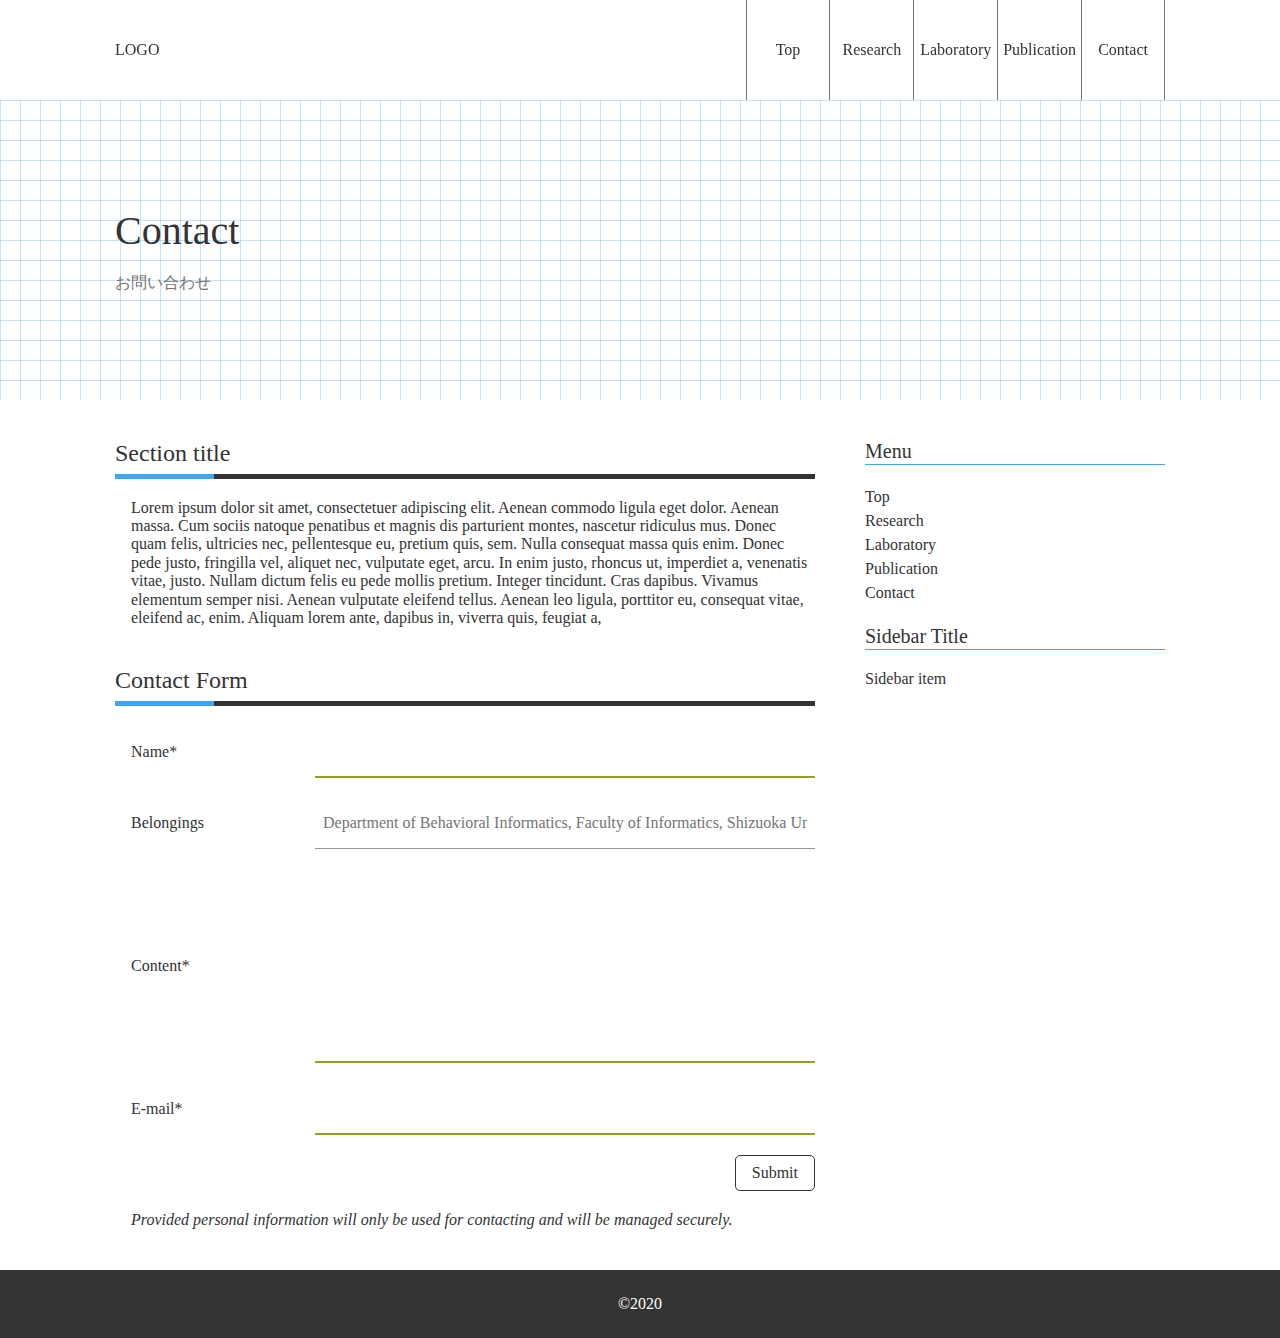
<file: contact.html>
<!DOCTYPE html>
<html lang="ja">
<head>
  <meta charset="UTF-8">
  <meta name="viewport" content="width=device-width, initial-scale=1.0">
  <title>Contact</title>
  <link rel="stylesheet" href="css/destyle.css">
  <link rel="stylesheet" href="css/style.css">
</head>
<body>
  <header>
    <div class="head_items">
      <span class="logo">LOGO</span>
      <nav class="head_nav lgdw">
        <ul class="nav_items">
          <a href="index.html" class="nav_item">
            <li>Top</li>
          </a>
          <a href="research.html" class="nav_item">
            <li>Research</li>
          </a>
          <a href="laboratory.html" class="nav_item">
            <li>Laboratory</li>
          </a>
          <a href="publication.html" class="nav_item">
            <li>Publication</li>
          </a>
          <a href="contact.html" class="nav_item">
            <li>Contact</li>
          </a>
        </ul>
      </nav>
      <nav class="head_nav smdw">
        <button type="button" onclick="onMenuBtn()">MENU</button>
        <ul class="nav_items nav_items__init">
          <a href="index.html" class="nav_item">
            <li>Top</li>
          </a>
          <a href="research.html" class="nav_item">
            <li>Research</li>
          </a>
          <a href="laboratory.html" class="nav_item">
            <li>Laboratory</li>
          </a>
          <a href="publication.html" class="nav_item">
            <li>Publication</li>
          </a>
          <a href="contact.html" class="nav_item">
            <li>Contact</li>
          </a>
        </ul>
      </nav>
    </div>
  </header>
  <div class="hero">
    <div class="hero_content">
      <div class="hero_title">
        <h1>Contact</h1>
      </div>
      <div class="hero_desc">
        <p>お問い合わせ</p>
      </div>
    </div>
  </div>
  <main>
    <div class="container">
      <section class="main_section">
        <div class="main_section__head">
          <h2>Section title</h2>
        </div>
        <div class="main_section__body">
          <p>Lorem ipsum dolor sit amet, consectetuer adipiscing elit. Aenean commodo ligula eget dolor. Aenean massa. Cum sociis natoque penatibus et magnis dis parturient montes, nascetur ridiculus mus. Donec quam felis, ultricies nec, pellentesque eu, pretium quis, sem. Nulla consequat massa quis enim. Donec pede justo, fringilla vel, aliquet nec, vulputate eget, arcu. In enim justo, rhoncus ut, imperdiet a, venenatis vitae, justo. Nullam dictum felis eu pede mollis pretium. Integer tincidunt. Cras dapibus. Vivamus elementum semper nisi. Aenean vulputate eleifend tellus. Aenean leo ligula, porttitor eu, consequat vitae, eleifend ac, enim. Aliquam lorem ante, dapibus in, viverra quis, feugiat a,</p>
        </div>
      </section>
      <section class="main_section">
        <div class="main_section__head">
          <h2>Contact Form</h2>
        </div>
        <div class="main_section__body">
          <form action="#" method="post">
            <div class="form_input">
              <label for="name">Name*</label>
              <input type="text" name="name" id="name" class="form_component" required>
            </div>
            <div class="form_input">
              <label for="belong">Belongings</label>
              <input type="text" name="belong" id="belong" class="form_component" placeholder="Department of Behavioral Informatics, Faculty of Informatics, Shizuoka University">
            </div>
            <div class="form_input">
              <label for="content">Content*</label>
              <textarea name="content" id="content" class="form_component" cols="30" rows="10" required></textarea>
            </div>
            <div class="form_input">
              <label for="email">E-mail*</label>
              <input type="email" name="email" id="email" class="form_component" required>
            </div>
            <div class="form_input">
              <input type="submit" value="Submit" class="form_button">
            </div>
          </form>
          <i>Provided personal information will only be used for contacting and will be managed securely.</i>
        </div>
      </section>
    </div>
  </main>
  <aside>
    <div class="sidebar">
      <section class="sidebar_section">
        <div class="sidebar_section__title">
          <span>Menu</span>
        </div>
        <div class="sidebar_section__body">
          <ul>
            <li>Top</li>
            <li>Research</li>
            <li>Laboratory</li>
            <li>Publication</li>
            <li>Contact</li>
          </ul>
        </div>
      </section>
      <section class="sidebar_section">
        <div class="sidebar_section__title">
          <span>Sidebar Title</span>
        </div>
        <div class="sidebar_section__body">
          <p>Sidebar item</p>
        </div>
      </section>
    </div>
  </aside>
  <footer>
    <div class="foot_items">
      <span>©2020</span>
    </div>
  </footer>
  <script src="js/script.js"></script>
</body>
</html>
</file>
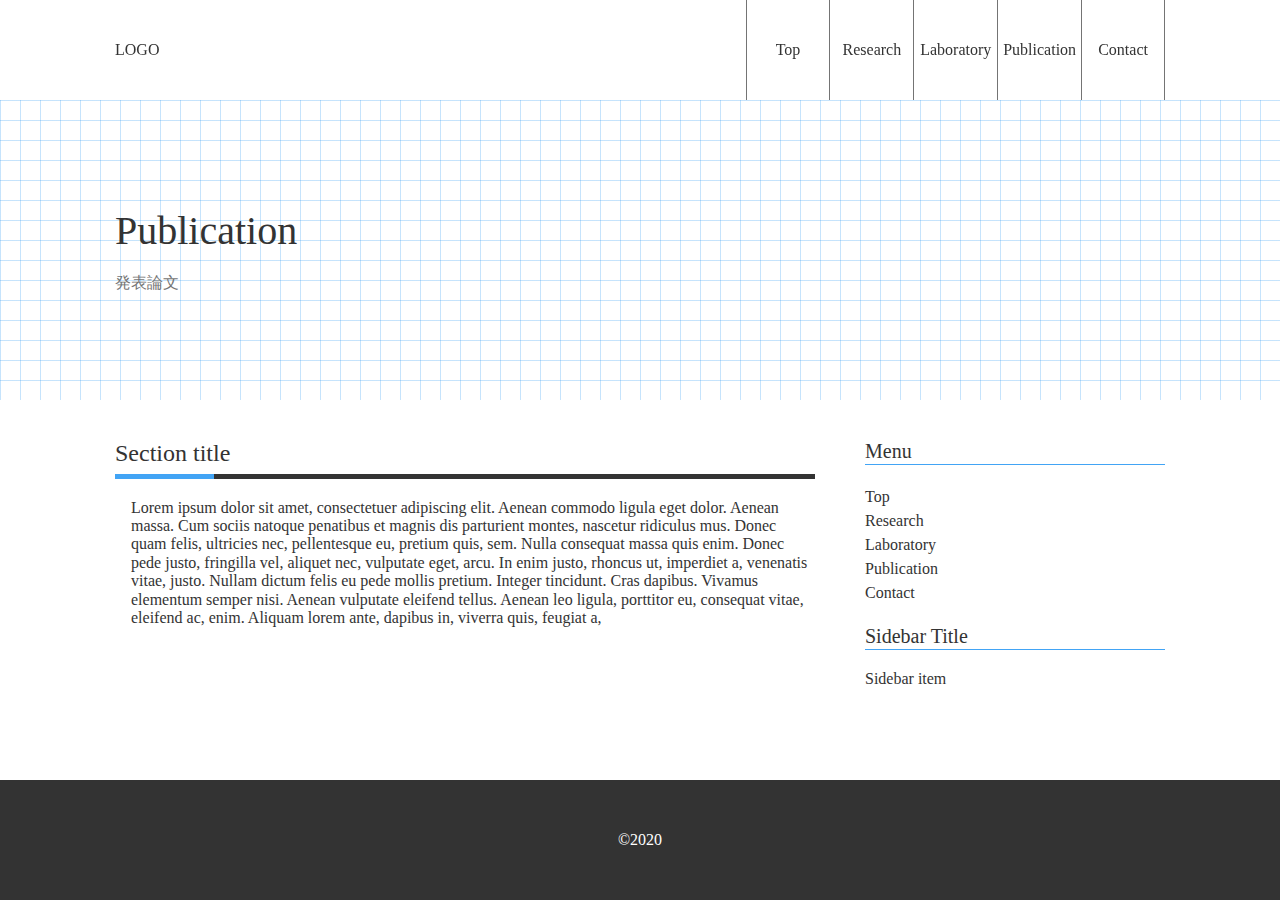
<file: publication.html>
<!DOCTYPE html>
<html lang="ja">
<head>
  <meta charset="UTF-8">
  <meta name="viewport" content="width=device-width, initial-scale=1.0">
  <title>Publication</title>
  <link rel="stylesheet" href="css/destyle.css">
  <link rel="stylesheet" href="css/style.css">
</head>
<body>
  <header>
    <div class="head_items">
      <span class="logo">LOGO</span>
      <nav class="head_nav lgdw">
        <ul class="nav_items">
          <a href="index.html" class="nav_item">
            <li>Top</li>
          </a>
          <a href="research.html" class="nav_item">
            <li>Research</li>
          </a>
          <a href="laboratory.html" class="nav_item">
            <li>Laboratory</li>
          </a>
          <a href="publication.html" class="nav_item">
            <li>Publication</li>
          </a>
          <a href="contact.html" class="nav_item">
            <li>Contact</li>
          </a>
        </ul>
      </nav>
      <nav class="head_nav smdw">
        <button type="button" onclick="onMenuBtn()">MENU</button>
        <ul class="nav_items nav_items__init">
          <a href="index.html" class="nav_item">
            <li>Top</li>
          </a>
          <a href="research.html" class="nav_item">
            <li>Research</li>
          </a>
          <a href="laboratory.html" class="nav_item">
            <li>Laboratory</li>
          </a>
          <a href="publication.html" class="nav_item">
            <li>Publication</li>
          </a>
          <a href="contact.html" class="nav_item">
            <li>Contact</li>
          </a>
        </ul>
      </nav>
    </div>
  </header>
  <div class="hero">
    <div class="hero_content">
      <div class="hero_title">
        <h1>Publication</h1>
      </div>
      <div class="hero_desc">
        <p>発表論文</p>
      </div>
    </div>
  </div>
  <main>
    <div class="container">
      <section class="main_section">
        <div class="main_section__head">
          <h2>Section title</h2>
        </div>
        <div class="main_section__body">
          <p>Lorem ipsum dolor sit amet, consectetuer adipiscing elit. Aenean commodo ligula eget dolor. Aenean massa. Cum sociis natoque penatibus et magnis dis parturient montes, nascetur ridiculus mus. Donec quam felis, ultricies nec, pellentesque eu, pretium quis, sem. Nulla consequat massa quis enim. Donec pede justo, fringilla vel, aliquet nec, vulputate eget, arcu. In enim justo, rhoncus ut, imperdiet a, venenatis vitae, justo. Nullam dictum felis eu pede mollis pretium. Integer tincidunt. Cras dapibus. Vivamus elementum semper nisi. Aenean vulputate eleifend tellus. Aenean leo ligula, porttitor eu, consequat vitae, eleifend ac, enim. Aliquam lorem ante, dapibus in, viverra quis, feugiat a,</p>
        </div>
      </section>
    </div>
  </main>
  <aside>
    <div class="sidebar">
      <section class="sidebar_section">
        <div class="sidebar_section__title">
          <span>Menu</span>
        </div>
        <div class="sidebar_section__body">
          <ul>
            <li>Top</li>
            <li>Research</li>
            <li>Laboratory</li>
            <li>Publication</li>
            <li>Contact</li>
          </ul>
        </div>
      </section>
      <section class="sidebar_section">
        <div class="sidebar_section__title">
          <span>Sidebar Title</span>
        </div>
        <div class="sidebar_section__body">
          <p>Sidebar item</p>
        </div>
      </section>
    </div>
  </aside>
  <footer>
    <div class="foot_items">
      <span>©2020</span>
    </div>
  </footer>
  <script src="js/script.js"></script>
</body>
</html>
</file>
<file: css/style.css>
html{color:#333;font-size:16px}body{max-width:100vw;min-height:100vh}h1{font-size:40px}h2{font-size:24px;border-image:linear-gradient(0.25turn, #42a4f5 100px, #333 100px) 1/0 0 5px 0;border-bottom:solid;margin-bottom:20px;padding-bottom:8px}h3{font-size:20px}h4{font-size:17.6px}h5{font-size:16px}ul,li{line-height:1.5rem}img{width:100%}form{display:flex;flex-direction:column}label{margin-right:5rem}textarea{resize:none}.form_input{align-items:center;display:flex;flex-direction:row;margin-bottom:20px}.form_component{border-bottom:1px solid #959595;line-height:1rem;margin-left:auto;padding:1rem .5rem;width:100%;max-width:500px}.form_component:focus{background-color:#EFD0FF;border-bottom-color:#333;border-bottom-width:2px}.form_component:required:invalid{border-bottom-color:#949F23;border-bottom-width:2px}.form_button{border:1px solid #333;border-radius:5px;margin-left:auto;padding:.5rem 1rem}.form_button:hover{background-color:#42a4f5;border-color:transparent;color:#fff}header{display:flex;flex-direction:column;justify-content:center;background-color:rgba(255,255,255,0.8);position:fixed;width:100%;height:50px;padding:0 20px}@media (min-width: 890px){header{padding:0}}.header-expand{transition:all .25s ease-in-out}.header-shrink{background-color:#fff;height:50px;transition:all .3s ease-in-out}.header-unfix{transform:translateY(-100%);transition:transform .5s ease-in-out}.header-fix{transform:translateY(0)}.head_items{height:100%;display:flex;flex-direction:row;align-items:center}.head_nav{display:flex;margin-left:auto;height:100%}.nav_items{height:100%}.nav_item{display:flex;align-items:center;justify-content:center;padding:0 5px;border-left:1px solid #747474;transition:all .5s ease-in-out}.nav_item:hover{background-color:rgba(245,147,66,0.8);color:#fff;transition:all .5s ease-in-out}.nav_item:last-child{border-right:1px solid #747474}.lgdw{display:none}.lgdw .nav_items{display:grid;grid-template-columns:repeat(5, 1fr);grid-template-rows:1fr}.smdw .nav_items{background-color:#fff;display:block;position:fixed;top:50px;right:0;height:fit-content;width:35%}.smdw .nav_item{border:none;margin-bottom:10px}.smdw .nav_item .nav_item:last-child{margin-bottom:0}.smdw .nav_items__close{animation:huwaClose .5s linear;animation-fill-mode:forwards}.smdw .nav_items__open{animation:huwaOpen .5s linear}.smdw .nav_items__init{display:none}@keyframes huwaOpen{0%{opacity:0}100%{opacity:1}}@keyframes huwaClose{0%{opacity:1}100%{opacity:0;display:none}}.hero{background-color:#ffffff;opacity:1;background-image:linear-gradient(rgba(66,164,245,0.3) 1px, transparent 1px),linear-gradient(to right, rgba(66,164,245,0.3) 1px, #fff 1px);background-size:20px 20px;display:flex;justify-content:center;align-items:center}.hero_content{animation:trans .5s linear;display:flex;flex-direction:column;width:fit-content}@keyframes trans{0%{opacity:0;transform:translateX(-25px)}100%{opacity:1;transform:translateX(0)}}.hero_title{height:100%;margin-bottom:20px}.hero_desc{color:#747474}.main_section{margin-bottom:40px}.main_section:last-child{margin-bottom:0}.main_section .main_section__body{margin-left:1rem}.main_section .main_section__body .list{margin:20px 0}aside{display:none}.sidebar_section{margin-bottom:20px}.sidebar_section:last-child{margin-bottom:0}.sidebar_section__title{border-bottom:1px solid #42a4f5;font-size:1.25rem;margin-bottom:20px;padding-bottom:1px}footer{background-color:#333;color:#fff;align-items:center}.foot_items{align-items:center;display:flex;flex-direction:column}.foot_copyright{margin:25px 0 0}.foot_sitemap{display:none;flex-direction:row;margin-left:auto;margin-right:auto}.foot_sitemap ul{margin-right:3rem;width:120px}.foot_sitemap ul:last-child{margin-right:0}.foot_sitemap li{font-size:.8rem;padding-left:.5rem}.foot_sitemap li:first-child{border-bottom:1px solid #42a4f5;font-size:1rem;padding:0 1rem 1px 0;margin-bottom:.5rem}.foot_sitemap li:last-child{margin-bottom:0}.card-cont{display:grid;grid-template-columns:repeat(2, 1fr);grid-gap:5px}@media (min-width: 768px){.card-cont{grid-template-columns:repeat(3, 1fr)}}.card{display:flex;flex-direction:column;background-color:#fff;box-shadow:1px 2px 9px -4px #333;padding:20px;width:100%}.card-img{align-self:center;height:auto;max-width:50%}.card_head{margin-bottom:10px}.card_body{margin-bottom:20px}.card_division{align-self:center;border-top:1px solid #333;margin-bottom:20px;width:95%}.card_foot{margin-top:auto}.card_foot .card_foot__link{display:flex;align-items:center}.card_foot .card_foot__link::after{content:'';display:inline-block;width:1.5rem;height:1.5rem;background-image:url("../img/chevron_right-24px.svg");background-size:contain;vertical-align:middle}.list{list-style-type:disc;padding-left:1rem}.info_item{border-bottom:1px solid #747474;margin-bottom:20px}.info_item:last-child{margin-bottom:0}.info__title{display:flex;flex-direction:column;margin-bottom:10px}.info__title time{color:#747474;font-size:12.8px}.info__title span{font-size:20px}.info__body{margin-bottom:10px;padding-left:1rem}body{display:grid;grid-template-columns:10px 1fr 10px;grid-template-rows:50px 200px 20px auto auto 20px 50px}header{grid-column:1 / -1;grid-row:1 / 2}.head_items,.foot_items{grid-column:2 / -2}.hero{display:grid;grid-column:1 / -1;grid-row:2 / 3;grid-template-columns:inherit;grid-template-rows:auto}.hero_content{grid-column:2 / -2}main{grid-column:2 / -2;grid-row:4 / 5}aside{grid-column:2 / -2;grid-row:5 / 6}footer{grid-column:1 / -1;grid-row:-1 / -2;display:grid;grid-template-columns:inherit;grid-template-rows:auto}@media (min-width: 890px){header{height:100px}.lgdw{display:block}.smdw{display:none}aside{display:block}.foot_sitemap{display:flex}body{display:grid;grid-template-columns:minmax(30px, 1fr) 600px 30px 200px minmax(30px, 1fr);grid-template-rows:100px 300px 40px auto 40px auto}header{grid-column:1 / -1;grid-row:1 / 2;display:grid;grid-template-columns:inherit;grid-template-rows:auto}.head_items,.foot_items{grid-column:2 / -2}.hero{display:grid;grid-column:1 / -1;grid-row:2 / 3;grid-template-columns:inherit;grid-template-rows:auto}.hero_content{grid-column:2 / -2}main{grid-column:2 / 3;grid-row:4 / 5}aside{grid-column:4 / -2;grid-row:4 / 5}footer{grid-column:1 / -1;grid-row:-1 / -2;display:grid;grid-template-columns:inherit;grid-template-rows:auto;padding:25px 0}}@media (min-width: 1150px){body{display:grid;grid-template-columns:minmax(50px, 1fr) 700px 50px 300px minmax(50px, 1fr);grid-template-rows:100px 300px 40px auto 40px auto}header{grid-column:1 / -1;grid-row:1 / 2;display:grid;grid-template-columns:inherit;grid-template-rows:auto}.head_items,.foot_items{grid-column:2 / -2}.hero{display:grid;grid-column:1 / -1;grid-row:2 / 3;grid-template-columns:inherit;grid-template-rows:auto}.hero_content{grid-column:2 / -2}main{grid-column:2 / 3;grid-row:4 / 5}aside{grid-column:4 / -2;grid-row:4 / 5}footer{grid-column:1 / -1;grid-row:-1 / -2;display:grid;grid-template-columns:inherit;grid-template-rows:auto}}
</file>
<file: css/destyle.css>
/*! destyle.css v2.0.2 | MIT License | https://github.com/nicolas-cusan/destyle.css */

/* Reset box-model and set borders */
/* ============================================ */

*,
::before,
::after {
  box-sizing: border-box;
  border-style: solid;
  border-width: 0;
}

/* Document */
/* ============================================ */

/**
 * 1. Correct the line height in all browsers.
 * 2. Prevent adjustments of font size after orientation changes in iOS.
 * 3. Remove gray overlay on links for iOS.
 */

html {
  line-height: 1.15; /* 1 */
  -webkit-text-size-adjust: 100%; /* 2 */
  -webkit-tap-highlight-color: transparent; /* 3*/
}

/* Sections */
/* ============================================ */

/**
 * Remove the margin in all browsers.
 */

body {
  margin: 0;
}

/**
 * Render the `main` element consistently in IE.
 */

main {
  display: block;
}

/* Vertical rhythm */
/* ============================================ */

p,
table,
blockquote,
address,
pre,
iframe,
form,
figure,
dl {
  margin: 0;
}

/* Headings */
/* ============================================ */

h1,
h2,
h3,
h4,
h5,
h6 {
  font-size: inherit;
  line-height: inherit;
  font-weight: inherit;
  margin: 0;
}

/* Lists (enumeration) */
/* ============================================ */

ul,
ol {
  margin: 0;
  padding: 0;
  list-style: none;
}

/* Lists (definition) */
/* ============================================ */

dt {
  font-weight: bold;
}

dd {
  margin-left: 0;
}

/* Grouping content */
/* ============================================ */

/**
 * 1. Add the correct box sizing in Firefox.
 * 2. Show the overflow in Edge and IE.
 */

hr {
  box-sizing: content-box; /* 1 */
  height: 0; /* 1 */
  overflow: visible; /* 2 */
  border-top-width: 1px;
  margin: 0;
  clear: both;
  color: inherit;
}

/**
 * 1. Correct the inheritance and scaling of font size in all browsers.
 * 2. Correct the odd `em` font sizing in all browsers.
 */

pre {
  font-family: monospace, monospace; /* 1 */
  font-size: inherit; /* 2 */
}

address {
  font-style: inherit;
}

/* Text-level semantics */
/* ============================================ */

/**
 * Remove the gray background on active links in IE 10.
 */

a {
  background-color: transparent;
  text-decoration: none;
  color: inherit;
}

/**
 * 1. Remove the bottom border in Chrome 57-
 * 2. Add the correct text decoration in Chrome, Edge, IE, Opera, and Safari.
 */

abbr[title] {
  text-decoration: underline; /* 2 */
  text-decoration: underline dotted; /* 2 */
}

/**
 * Add the correct font weight in Chrome, Edge, and Safari.
 */

b,
strong {
  font-weight: bolder;
}

/**
 * 1. Correct the inheritance and scaling of font size in all browsers.
 * 2. Correct the odd `em` font sizing in all browsers.
 */

code,
kbd,
samp {
  font-family: monospace, monospace; /* 1 */
  font-size: inherit; /* 2 */
}

/**
 * Add the correct font size in all browsers.
 */

small {
  font-size: 80%;
}

/**
 * Prevent `sub` and `sup` elements from affecting the line height in
 * all browsers.
 */

sub,
sup {
  font-size: 75%;
  line-height: 0;
  position: relative;
  vertical-align: baseline;
}

sub {
  bottom: -0.25em;
}

sup {
  top: -0.5em;
}

/* Embedded content */
/* ============================================ */

/**
 * Prevent vertical alignment issues.
 */

img,
embed,
object,
iframe {
  vertical-align: bottom;
}

/* Forms */
/* ============================================ */

/**
 * Reset form fields to make them styleable
 */

button,
input,
optgroup,
select,
textarea {
  -webkit-appearance: none;
  appearance: none;
  vertical-align: middle;
  color: inherit;
  font: inherit;
  background: transparent;
  padding: 0;
  margin: 0;
  outline: 0;
  border-radius: 0;
  text-align: inherit;
}

/**
 * Reset radio and checkbox appearance to preserve their look in iOS.
 */

[type="checkbox"] {
  -webkit-appearance: checkbox;
  appearance: checkbox;
}

[type="radio"] {
  -webkit-appearance: radio;
  appearance: radio;
}

/**
 * Show the overflow in IE.
 * 1. Show the overflow in Edge.
 */

button,
input {
  /* 1 */
  overflow: visible;
}

/**
 * Remove the inheritance of text transform in Edge, Firefox, and IE.
 * 1. Remove the inheritance of text transform in Firefox.
 */

button,
select {
  /* 1 */
  text-transform: none;
}

/**
 * Correct the inability to style clickable types in iOS and Safari.
 */

button,
[type="button"],
[type="reset"],
[type="submit"] {
  cursor: pointer;
  -webkit-appearance: none;
  appearance: none;
}

button[disabled],
[type="button"][disabled],
[type="reset"][disabled],
[type="submit"][disabled] {
  cursor: default;
}

/**
 * Remove the inner border and padding in Firefox.
 */

button::-moz-focus-inner,
[type="button"]::-moz-focus-inner,
[type="reset"]::-moz-focus-inner,
[type="submit"]::-moz-focus-inner {
  border-style: none;
  padding: 0;
}

/**
 * Restore the focus styles unset by the previous rule.
 */

button:-moz-focusring,
[type="button"]:-moz-focusring,
[type="reset"]:-moz-focusring,
[type="submit"]:-moz-focusring {
  outline: 1px dotted ButtonText;
}

/**
 * Remove arrow in IE10 & IE11
 */

select::-ms-expand {
  display: none;
}

/**
 * Remove padding
 */

option {
  padding: 0;
}

/**
 * Reset to invisible
 */

fieldset {
  margin: 0;
  padding: 0;
  min-width: 0;
}

/**
 * 1. Correct the text wrapping in Edge and IE.
 * 2. Correct the color inheritance from `fieldset` elements in IE.
 * 3. Remove the padding so developers are not caught out when they zero out
 *    `fieldset` elements in all browsers.
 */

legend {
  color: inherit; /* 2 */
  display: table; /* 1 */
  max-width: 100%; /* 1 */
  padding: 0; /* 3 */
  white-space: normal; /* 1 */
}

/**
 * Add the correct vertical alignment in Chrome, Firefox, and Opera.
 */

progress {
  vertical-align: baseline;
}

/**
 * Remove the default vertical scrollbar in IE 10+.
 */

textarea {
  overflow: auto;
}

/**
 * Correct the cursor style of increment and decrement buttons in Chrome.
 */

[type="number"]::-webkit-inner-spin-button,
[type="number"]::-webkit-outer-spin-button {
  height: auto;
}

/**
 * 1. Correct the outline style in Safari.
 */

[type="search"] {
  outline-offset: -2px; /* 1 */
}

/**
 * Remove the inner padding in Chrome and Safari on macOS.
 */

[type="search"]::-webkit-search-decoration {
  -webkit-appearance: none;
}

/**
 * 1. Correct the inability to style clickable types in iOS and Safari.
 * 2. Change font properties to `inherit` in Safari.
 */

::-webkit-file-upload-button {
  -webkit-appearance: button; /* 1 */
  font: inherit; /* 2 */
}

/**
 * Clickable labels
 */

label[for] {
  cursor: pointer;
}

/* Interactive */
/* ============================================ */

/*
 * Add the correct display in Edge, IE 10+, and Firefox.
 */

details {
  display: block;
}

/*
 * Add the correct display in all browsers.
 */

summary {
  display: list-item;
}

/*
 * Remove outline for editable content.
 */

[contenteditable] {
  outline: none;
}

/* Table */
/* ============================================ */

table {
  border-collapse: collapse;
  border-spacing: 0;
}

caption {
  text-align: left;
}

td,
th {
  vertical-align: top;
  padding: 0;
}

th {
  text-align: left;
  font-weight: bold;
}

/* Misc */
/* ============================================ */

/**
 * Add the correct display in IE 10+.
 */

template {
  display: none;
}

/**
 * Add the correct display in IE 10.
 */

[hidden] {
  display: none;
}
</file>
